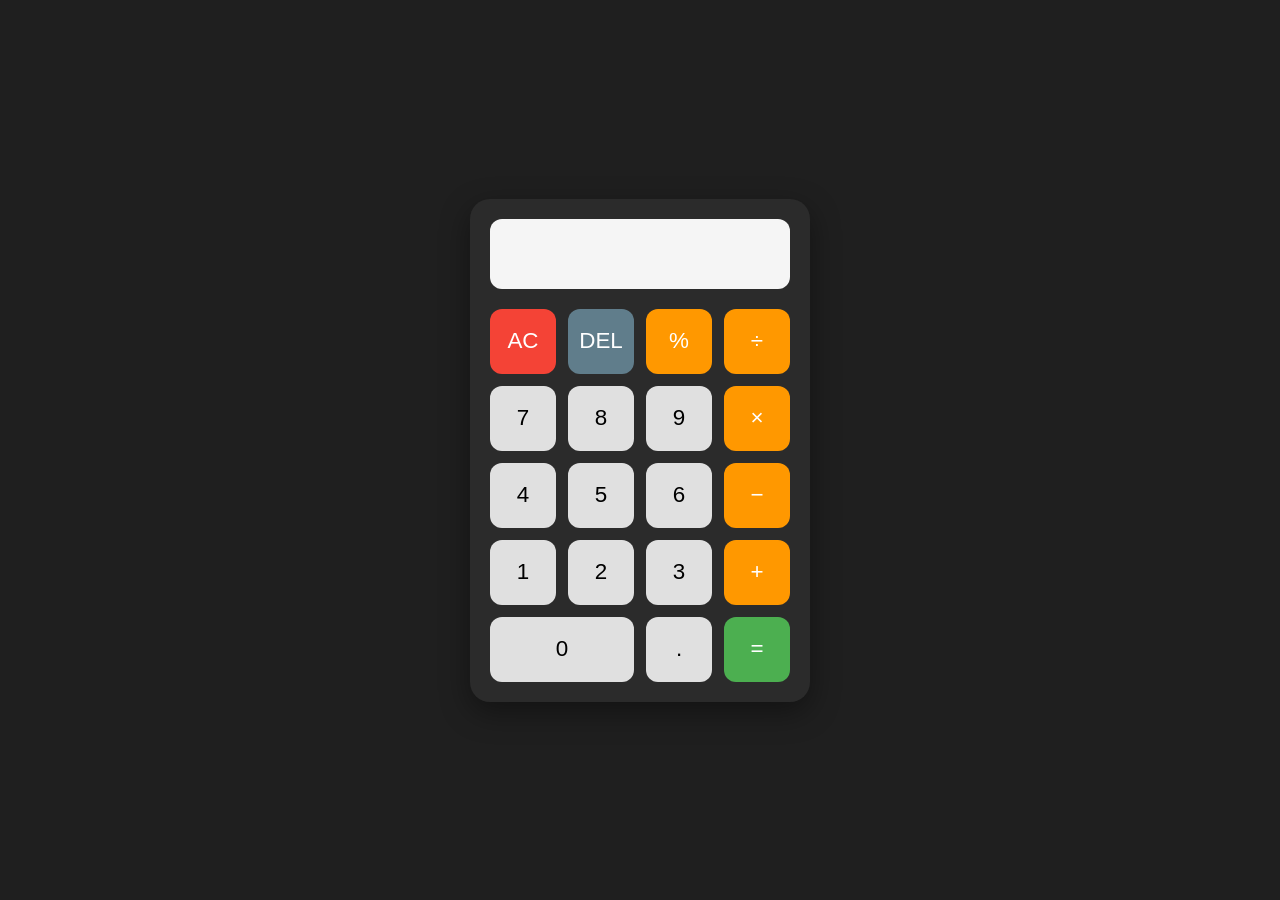
<file: index.html>
<!DOCTYPE html>
<html lang="en">
<head>
    <meta charset="UTF-8">
    <meta name="viewport" content="width=device-width, initial-scale=1.0">
    <title>Calculator</title>
    <link rel="stylesheet" href="style.css">
</head>
<body>

<div class="calculator">
    <input type="text" id="display" readonly>

    <div class="buttons">
        <button class="clear" onclick="clearDisplay()">AC</button>
        <button class="delete" onclick="deleteLast()">DEL</button>
        <button class="operator" onclick="appendValue('%')">%</button>
        <button class="operator" onclick="appendValue('/')">÷</button>

        <button onclick="appendValue('7')">7</button>
        <button onclick="appendValue('8')">8</button>
        <button onclick="appendValue('9')">9</button>
        <button class="operator" onclick="appendValue('*')">×</button>

        <button onclick="appendValue('4')">4</button>
        <button onclick="appendValue('5')">5</button>
        <button onclick="appendValue('6')">6</button>
        <button class="operator" onclick="appendValue('-')">−</button>

        <button onclick="appendValue('1')">1</button>
        <button onclick="appendValue('2')">2</button>
        <button onclick="appendValue('3')">3</button>
        <button class="operator" onclick="appendValue('+')">+</button>

        <button onclick="appendValue('0')" class="zero">0</button>
        <button onclick="appendValue('.')">.</button>
        <button class="equal" onclick="calculate()">=</button>
    </div>
</div>

<script>
    const display = document.getElementById("display");
    
    function appendValue(value) {
        const operators = ["+", "-", "*", "/", "%"];
        const lastChar = display.value.slice(-1);
    
        // Replace the last operator instead of adding another one
        if (operators.includes(value) && operators.includes(lastChar)) {
            display.value = display.value.slice(0, -1) + value;
            return;
        }
    
        display.value += value;
    }
    
    function clearDisplay() {
        display.value = "";
    }
    
    function deleteLast() {
        display.value = display.value.slice(0, -1);
    }
    
    function calculate() {
        if (display.value === "") return;
    
        try {
            display.value = eval(display.value);
        } catch {
            display.value = "Error";
    
            setTimeout(() => {
                display.value = "";
            }, 1500);
        }
    }
    
    // Keyboard Support
    document.addEventListener("keydown", (button) => {
        const key = button.key;
    
        if (
            (key >= "0" && key <= "9") ||
            key === "." ||
            key === "+" ||
            key === "-" ||
            key === "*" ||
            key === "/" ||
            key === "%"
        ) {
            button.preventDefault();
            appendValue(key);
        }
    
        if (key === "Enter") {
            button.preventDefault();
            calculate();
        }
    
        if (key === "Backspace") {
            button.preventDefault();
            deleteLast();
        }
    
        if (key === "Escape") {
            button.preventDefault();
            clearDisplay();
        }
    });
    </script>

</body>
</html>
</file>
<file: style.css>
*{
    margin:0;
    padding:0;
    box-sizing:border-box;
    font-family:Arial, Helvetica, sans-serif;
}

body{
    background:#1f1f1f;
    display:flex;
    justify-content:center;
    align-items:center;
    height:100vh;
}

.calculator{
    width:340px;
    background:#2b2b2b;
    padding:20px;
    border-radius:20px;
    box-shadow:0 10px 30px rgba(0,0,0,.4);
}

#display{
    width:100%;
    height:70px;
    border:none;
    outline:none;
    margin-bottom:20px;
    border-radius:12px;
    font-size:2rem;
    text-align:right;
    padding:15px;
    background:#f5f5f5;
}

.buttons{
    display:grid;
    grid-template-columns:repeat(4,1fr);
    gap:12px;
}

button{
    height:65px;
    border:none;
    border-radius:12px;
    font-size:1.4rem;
    cursor:pointer;
    transition:.2s;
}

button:hover{
    transform:scale(.96);
}

button:active{
    transform:scale(.90);
}

.operator{
    background:#ff9800;
    color:white;
}

.equal{
    background:#4CAF50;
    color:white;
}

.clear{
    background:#f44336;
    color:white;
}

.delete{
    background:#607D8B;
    color:white;
}

.zero{
    grid-column:span 2;
}

button:not(.operator):not(.equal):not(.clear):not(.delete){
    background:#e0e0e0;
}
</file>
